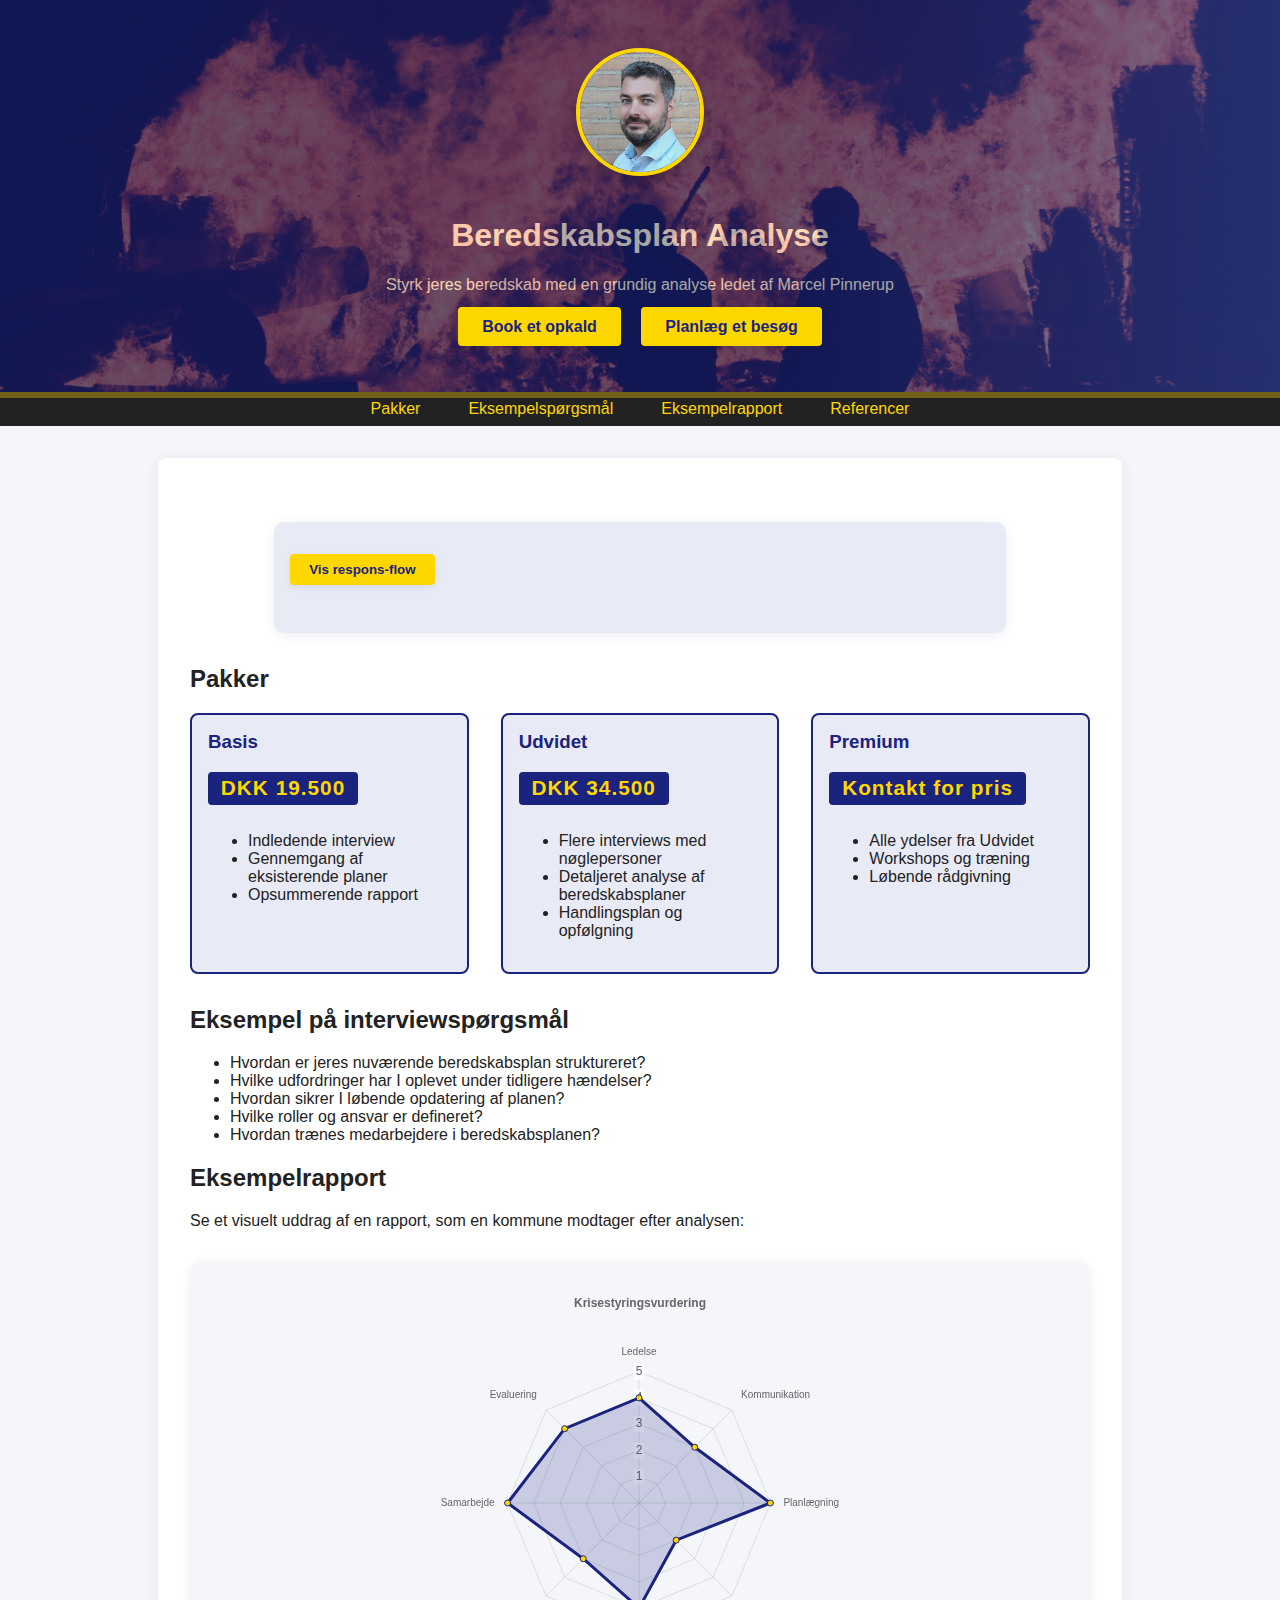
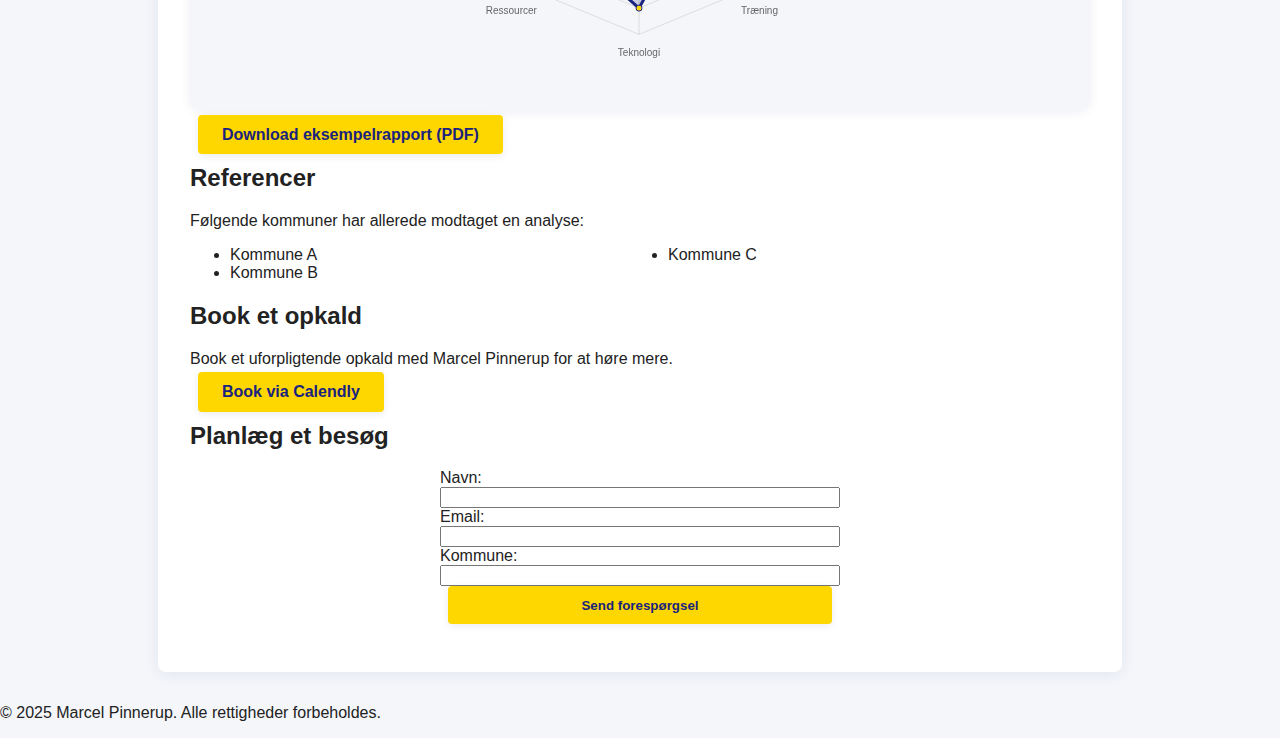
<file: marcelweb/index.html>
<!DOCTYPE html>
<html lang="da">
<head>
    <meta charset="UTF-8">
    <meta name="viewport" content="width=device-width, initial-scale=1.0">
    <title>Beredskabsplan Analyse for Principalities</title>
    <link rel="stylesheet" href="assets/style.css">
</head>
<body>
    <header>
        <div class="hero">
            <img src="assets/marcel.jpg" alt="Marcel Pinnerup" class="profile">
            <h1>Beredskabsplan Analyse</h1>
            <p>Styrk jeres beredskab med en grundig analyse ledet af Marcel Pinnerup</p>
            <div class="cta-buttons">
                <a href="#book-call" class="btn">Book et opkald</a>
                <a href="#plan-visit" class="btn">Planlæg et besøg</a>
            </div>
        </div>
    </header>
    <nav>
        <ul>
            <li><a href="#packages">Pakker</a></li>
            <li><a href="#questions">Eksempelspørgsmål</a></li>
            <li><a href="#sample-report">Eksempelrapport</a></li>
            <li><a href="#references">Referencer</a></li>
        </ul>
    </nav>
    <main>
        <section id="incident-flow" class="incident-flow-section">
            <button class="expand-btn" onclick="toggleFlow()">Vis respons-flow</button>
            <div id="flow-content" style="display:none;">
                <h2>Eksempel på respons-flow</h2>
                <div class="incident-flow">
                    <div class="flow-step">Hændelse opdages</div>
                    <div class="flow-arrow">&#8595;</div>
                    <div class="flow-step">Alarmér ansvarlig person</div>
                    <div class="flow-arrow">&#8595;</div>
                    <div class="flow-step">Iværksæt beredskabsplan</div>
                    <div class="flow-branches">
                        <div class="flow-branch">IT-nedbrud</div>
                        <div class="flow-branch">Brand/ulykke</div>
                    </div>
                    <div class="flow-arrow">&#8595;</div>
                    <div class="flow-step">Kommunikation til medarbejdere</div>
                    <div class="flow-arrow">&#8595;</div>
                    <div class="flow-step">Genopretning og evaluering</div>
                </div>
                <p class="flow-desc">Dette flow er en central del af analysen og hjælper med at planlægge en effektiv respons på hændelser.</p>
            </div>
        </section>
        <section id="packages">
            <h2>Pakker</h2>
            <div class="packages">
                <div class="package">
                    <h3>Basis</h3>
                    <div class="price">DKK 19.500</div>
                    <ul>
                        <li>Indledende interview</li>
                        <li>Gennemgang af eksisterende planer</li>
                        <li>Opsummerende rapport</li>
                    </ul>
                </div>
                <div class="package">
                    <h3>Udvidet</h3>
                    <div class="price">DKK 34.500</div>
                    <ul>
                        <li>Flere interviews med nøglepersoner</li>
                        <li>Detaljeret analyse af beredskabsplaner</li>
                        <li>Handlingsplan og opfølgning</li>
                    </ul>
                </div>
                <div class="package">
                    <h3>Premium</h3>
                    <div class="price">Kontakt for pris</div>
                    <ul>
                        <li>Alle ydelser fra Udvidet</li>
                        <li>Workshops og træning</li>
                        <li>Løbende rådgivning</li>
                    </ul>
                </div>
            </div>
        </section>
        <section id="questions">
            <h2>Eksempel på interviewspørgsmål</h2>
            <ul>
                <li>Hvordan er jeres nuværende beredskabsplan struktureret?</li>
                <li>Hvilke udfordringer har I oplevet under tidligere hændelser?</li>
                <li>Hvordan sikrer I løbende opdatering af planen?</li>
                <li>Hvilke roller og ansvar er defineret?</li>
                <li>Hvordan trænes medarbejdere i beredskabsplanen?</li>
            </ul>
        </section>
        <section id="sample-report">
            <h2>Eksempelrapport</h2>
            <p>Se et visuelt uddrag af en rapport, som en kommune modtager efter analysen:</p>
            <div class="spider-container">
                <canvas id="spiderChart" width="400" height="400" aria-label="Spider diagram" role="img"></canvas>
            </div>
            <a href="assets/sample-report.pdf" class="btn" target="_blank">Download eksempelrapport (PDF)</a>
        </section>
        <section id="references">
            <h2>Referencer</h2>
            <p>Følgende kommuner har allerede modtaget en analyse:</p>
            <ul class="references-list">
                <li>Kommune A</li>
                <li>Kommune B</li>
                <li>Kommune C</li>
            </ul>
        </section>
        <section id="book-call">
            <h2>Book et opkald</h2>
            <p>Book et uforpligtende opkald med Marcel Pinnerup for at høre mere.</p>
            <a href="https://calendly.com/" class="btn" target="_blank">Book via Calendly</a>
        </section>
        <section id="plan-visit">
            <h2>Planlæg et besøg</h2>
            <form class="visit-form">
                <label for="name">Navn:</label>
                <input type="text" id="name" name="name" required>
                <label for="email">Email:</label>
                <input type="email" id="email" name="email" required>
                <label for="kommune">Kommune:</label>
                <input type="text" id="kommune" name="kommune" required>
                <button type="submit" class="btn">Send forespørgsel</button>
            </form>
        </section>
    </main>
    <footer>
                <p>&copy; 2025 Marcel Pinnerup. Alle rettigheder forbeholdes.</p>
        </footer>
        <script src="assets/chart.min.js"></script>
        <script>
        // Spider diagram rendering
        fetch('assets/spiderdata.json')
            .then(response => response.json())
            .then(data => {
                const ctx = document.getElementById('spiderChart').getContext('2d');
                new Chart(ctx, {
                    type: 'radar',
                    data: {
                        labels: data.labels,
                        datasets: data.datasets
                    },
                    options: {
                        responsive: false,
                        plugins: {
                            legend: { display: false },
                            title: { display: true, text: 'Krisestyringsvurdering' }
                        },
                        scales: {
                            r: {
                                min: 0,
                                max: 5,
                                ticks: { stepSize: 1 }
                            }
                        }
                    }
                });
            });
        </script>
        <script>
        function toggleFlow() {
            var flow = document.getElementById('flow-content');
            var btn = document.querySelector('.expand-btn');
            if (flow.style.display === 'none') {
                flow.style.display = 'block';
                btn.textContent = 'Skjul respons-flow';
            } else {
                flow.style.display = 'none';
                btn.textContent = 'Vis respons-flow';
            }
        }
        </script>
        <script src="assets/script.js"></script>
</body>
</html>
</file>
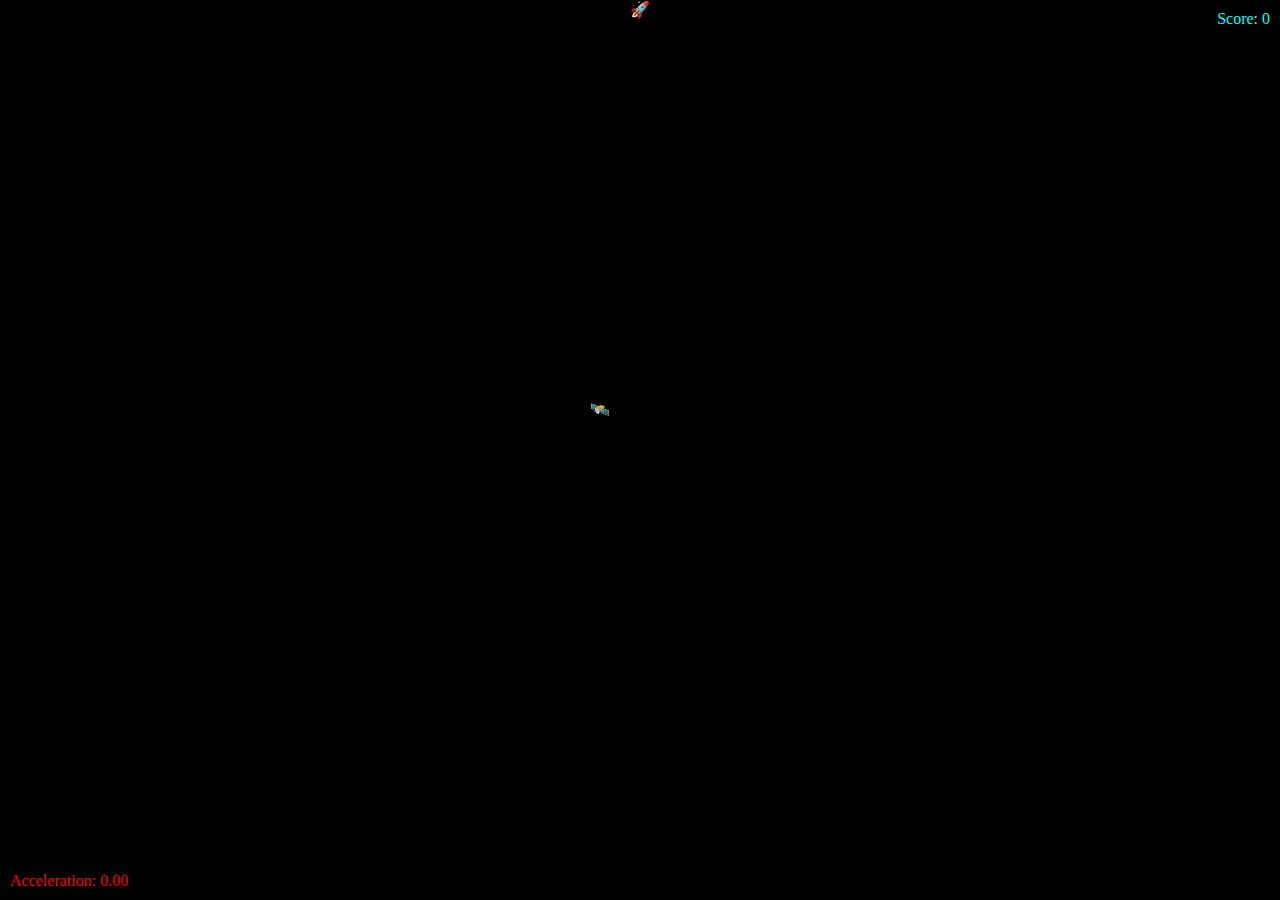
<file: rocketgame/index.html>
<!DOCTYPE html>
<html>
<head>
<style>
  body {
    margin: 0;
    overflow: hidden;
    background-color: black;
  }

  #game-container {
    position: relative;
    width: 100%;
    height: 100vh;
  }

  #rocket {
    position: absolute;
    bottom: 0;
    left: 50%;
    transform: translateX(-50%) rotate(0deg);
    transition: transform 0.1s ease-in-out;
  }
  
  #space-station {
    position: absolute;
    left: 50%;
    top: 50%;
    transform: translate(-50%, -50%);
    width: 100px;
    height: 100px;
  }
  
  #score {
    position: absolute;
    top: 10px;
    right: 10px;
    color: cyan;
  }

  #acceleration {
    position: absolute;
    bottom: 10px;
    left: 10px;
    color: red;
  }
  
</style>
</head>
<body>

<div id="game-container">
  <div id="rocket">🚀</div>
  <div id="space-station">🛰️</div>
  <div id="score">Score: 0</div>
  <div id="acceleration">Acceleration: 0</div>
</div>

<script>
  const rocket = document.getElementById('rocket');
  const spaceStation = document.getElementById('space-station');
  const scoreDisplay = document.getElementById('score');
  const accelerationDisplay = document.getElementById('acceleration');

  let rocketX = window.innerWidth / 2;
  let rocketY = window.innerHeight;
  let rocketSpeedX = 0;
  let rocketSpeedY = 0;
  let rocketRotation = 0;
  let score = 0;
  let accelerationValue = 0;
  let accelerating = false;
  const accelerationIncrement = 0.01;
  const accelerationDecrement = 0.005;
  const maxRocketSpeed = 5;
  const rotationSpeed = 5;

  function updateRocketPosition() {
    if (accelerating) {
      accelerationValue = Math.min(0.2, accelerationValue + accelerationIncrement);
    } else {
      accelerationValue = Math.max(0, accelerationValue - accelerationDecrement);
    }

    rocketSpeedX = Math.max(-maxRocketSpeed, Math.min(rocketSpeedX + accelerationValue * Math.sin(rocketRotation * Math.PI / 180), maxRocketSpeed));
    rocketSpeedY = Math.max(-maxRocketSpeed, Math.min(rocketSpeedY + accelerationValue * -Math.cos(rocketRotation * Math.PI / 180), maxRocketSpeed));

    rocketX = Math.max(0, Math.min(window.innerWidth - rocket.offsetWidth, rocketX + rocketSpeedX));
    rocketY = Math.max(0, Math.min(window.innerHeight - rocket.offsetHeight, rocketY - rocketSpeedY));
    rocket.style.left = rocketX + 'px';
    rocket.style.bottom = rocketY + 'px';

    accelerationDisplay.textContent = `Acceleration: ${accelerationValue.toFixed(2)}`;
    
    checkCollision();
  }

  function checkCollision() {
    let rocketRect = rocket.getBoundingClientRect();
    let stationRect = spaceStation.getBoundingClientRect();
    
    if (
      rocketRect.bottom >= stationRect.top &&
      rocketRect.top <= stationRect.bottom &&
      rocketRect.right >= stationRect.left &&
      rocketRect.left <= stationRect.right
    ) {
      score++;
      scoreDisplay.textContent = 'Score: ' + score;
    }
  }

  function handleKeyPress(event) {
    if (event.key === ' ') {
      accelerating = true;
    } else if (event.key === 'ArrowLeft') {
      rocketRotation -= rotationSpeed;
    } else if (event.key === 'ArrowRight') {
      rocketRotation += rotationSpeed;
    }
    rocket.style.transform = `translateX(-50%) rotate(${rocketRotation}deg)`;
  }

  function handleKeyUp(event) {
    if (event.key === ' ') {
      accelerating = false;
    }
  }

  document.addEventListener('keydown', handleKeyPress);
  document.addEventListener('keyup', handleKeyUp);

  setInterval(updateRocketPosition, 1000 / 30); // Update rocket position 30 times per second
</script>

</body>
</html>
</file>
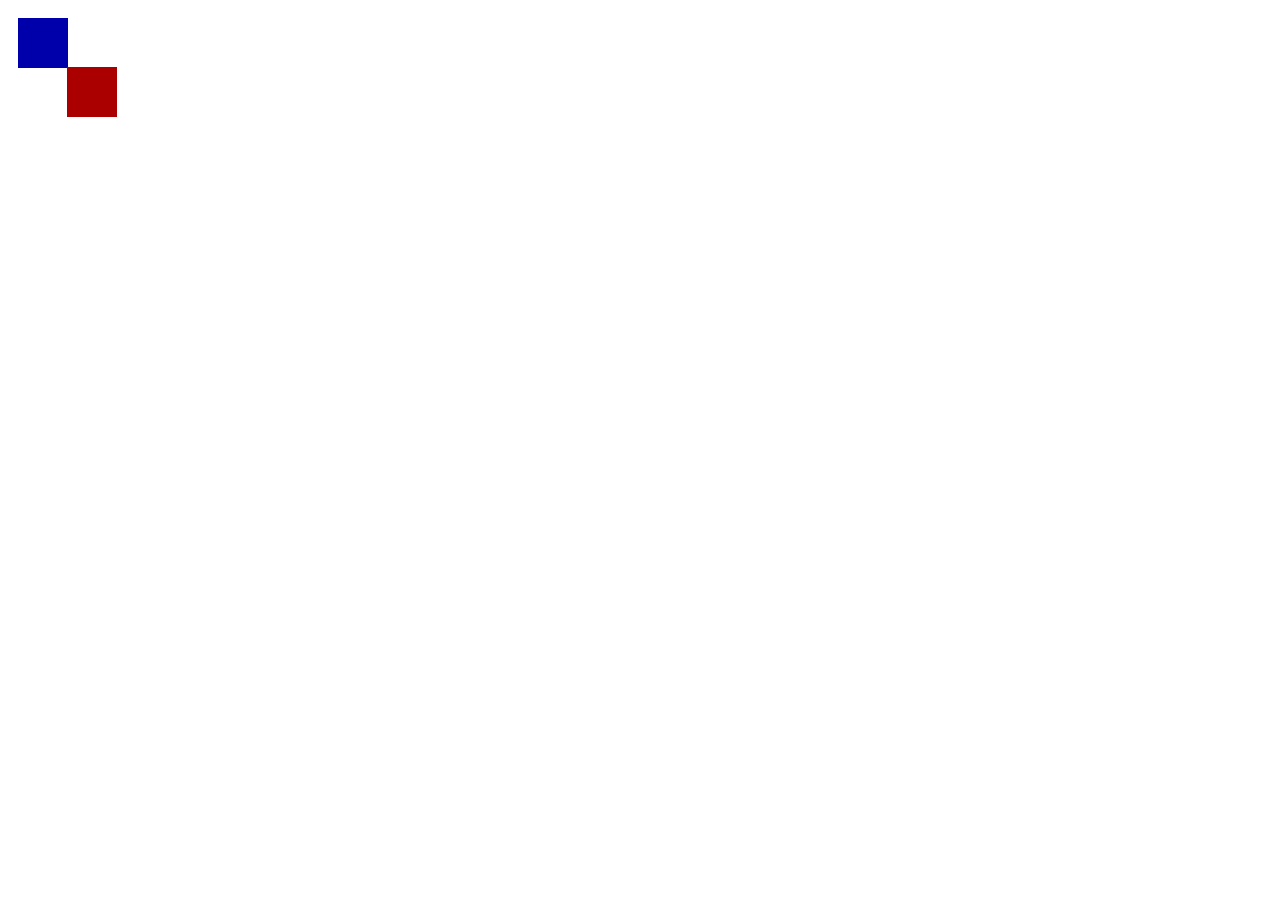
<file: index_dev.html>
<!DOCTYPE html>
<html>
<body>
    
<canvas id="gameCanvas" width="480" height="320"></canvas>

<script>
    var canvas = document.getElementById("gameCanvas");
    var ctx = canvas.getContext("2d");
    
    // Game objects
    var player = {x: 10, y: 10, width: 50, height: 50, color: "#00A"};
    var enemy = {x: 100, y: 100, width: 50, height: 50, color: "#A00"};

    // Game loop
    function gameLoop() {
        // Clear the canvas
        ctx.clearRect(0, 0, canvas.width, canvas.height);
        
        // Draw the player
        ctx.fillStyle = player.color;
        ctx.fillRect(player.x, player.y, player.width, player.height);
        
        // Draw the enemy
        ctx.fillStyle = enemy.color;
        ctx.fillRect(enemy.x, enemy.y, enemy.width, enemy.height);

        // Game logic goes here. For example, to move the enemy towards the player:
        if (enemy.x < player.x) {
            enemy.x += 1;
        } else if (enemy.x > player.x) {
            enemy.x -= 1;
        }

        if (enemy.y < player.y) {
            enemy.y += 1;
        } else if (enemy.y > player.y) {
            enemy.y -= 1;
        }
    }

    // Start the game loop
    setInterval(gameLoop, 1000 / 60); // 60 frames per second
</script>

</body>
</html>
</file>
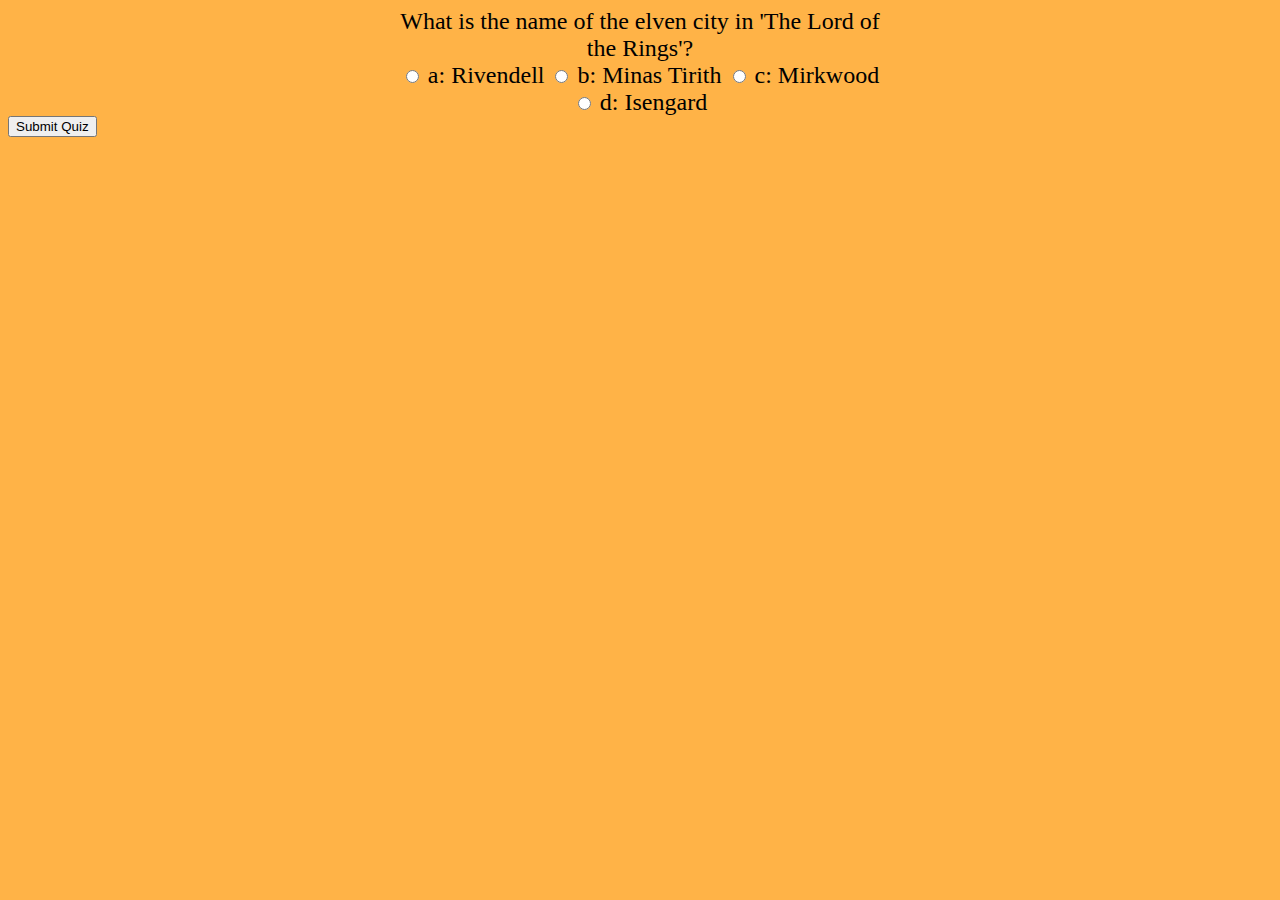
<file: index_freja.html>
<!DOCTYPE html>
<html>
  <head>
    <meta charset="UTF-8">
    <title>Quiz Game</title>
    <link rel="stylesheet" type="text/css" href="style.css">
  </head>
  <body>
    <div class="quiz-container">
      <div id="quiz"></div>
    </div>
    <button id="submit">Submit Quiz</button>
    <div id="results"></div>
    <script src="script.js"></script>
  </body>
</html>
</file>
<file: marcelweb/assets/style.css>
/* Incident flowchart styles */
.incident-flow-section {
    background: #e8eaf6;
    border-radius: 10px;
    margin: 2rem 0;
    padding: 2rem 1rem;
    box-shadow: 0 2px 12px rgba(26,35,126,0.07);
    max-width: 700px;
    margin-left: auto;
    margin-right: auto;
}
.incident-flow {
    display: flex;
    flex-direction: column;
    align-items: center;
    gap: 0.3rem;
    font-size: 1.1rem;
    margin-bottom: 1rem;
}
.flow-step {
    background: #fff;
    border: 2px solid #1a237e;
    color: #1a237e;
    border-radius: 6px;
    padding: 0.7rem 1.5rem;
    font-weight: 600;
    min-width: 220px;
    text-align: center;
    box-shadow: 0 1px 6px rgba(26,35,126,0.06);
}
.flow-arrow {
    font-size: 2rem;
    color: #3949ab;
    margin: 0.1rem 0;
}
.flow-branches {
    display: flex;
    gap: 2rem;
    margin: 0.7rem 0 0.2rem 0;
    justify-content: center;
}
.flow-branch {
    background: #ffd700;
    color: #1a237e;
    border-radius: 6px;
    padding: 0.6rem 1.2rem;
    font-weight: 600;
    border: 2px solid #1a237e;
    min-width: 120px;
    text-align: center;
    box-shadow: 0 1px 6px rgba(26,35,126,0.06);
}
.flow-desc {
    text-align: center;
    color: #3949ab;
    font-size: 1rem;
    margin-top: 1rem;
}
body {
    font-family: 'Segoe UI', Arial, sans-serif;
    margin: 0;
    background: #f4f6fa;
    color: #222;
}
header {
    background: linear-gradient(90deg, #1a237e 60%, #3949ab 100%);
    color: #fff;
    padding: 2rem 0 1rem 0;
    text-align: center;
}
.hero {
    max-width: 700px;
    margin: 0 auto;
}
.profile {
    width: 120px;
    height: 120px;
    border-radius: 50%;
    border: 4px solid #ffd700;
    margin-bottom: 1rem;
    object-fit: cover;
    box-shadow: 0 4px 16px rgba(0,0,0,0.2);
    position: relative;
    z-index: 10;
    background: #fff;
}
.cta-buttons {
    margin: 1.5rem 0;
    position: relative;
    z-index: 10;
}
.btn {
    background: #ffd700;
    color: #1a237e;
    padding: 0.7rem 1.5rem;
    border: none;
    border-radius: 4px;
    font-weight: bold;
    text-decoration: none;
    margin: 0 0.5rem;
    transition: background 0.2s;
    box-shadow: 0 2px 8px rgba(0,0,0,0.08);
}
.btn:hover {
    background: #fffde7;
}
nav {
    background: #222;
    color: #fff;
    padding: 0.5rem 0;
}
nav ul {
    list-style: none;
    display: flex;
    justify-content: center;
    margin: 0;
    padding: 0;
}
nav li {
    margin: 0 1.5rem;
}
nav a {
    color: #ffd700;
    text-decoration: none;
    font-weight: 500;
}
main {
    max-width: 900px;
    margin: 2rem auto;
    background: #fff;
    border-radius: 8px;
    box-shadow: 0 2px 16px rgba(26,35,126,0.08);
    padding: 2rem;
}
.packages {
    display: flex;
    gap: 2rem;
    justify-content: space-between;
    margin-bottom: 2rem;
}
.package {
    background: #e8eaf6;
    border: 2px solid #1a237e;
    border-radius: 8px;
    padding: 1rem;
    flex: 1;
    min-width: 200px;
    position: relative;
}
.price {
    font-size: 1.3rem;
    font-weight: bold;
    color: #ffd700;
    background: #1a237e;
    padding: 0.3rem 0.8rem;
    border-radius: 4px;
    display: inline-block;
    margin-bottom: 0.7rem;
    letter-spacing: 1px;
}
.spider-container {
    display: flex;
    justify-content: center;
    align-items: center;
    margin: 2rem 0 1rem 0;
    background: #f4f6fa;
    border-radius: 12px;
    box-shadow: 0 2px 12px rgba(26,35,126,0.07);
    padding: 1.5rem 0;
}
.package h3 {
    color: #1a237e;
    margin-top: 0;
}
.references-list {
    columns: 2;
    margin-top: 1rem;
}
header {
    background: linear-gradient(90deg, #1a237e 60%, #3949ab 100%);
    color: #fff;
    padding: 0;
    text-align: center;
    position: relative;
}
.hero {
    max-width: 700px;
    margin: 0 auto;
    position: relative;
    z-index: 2;
    padding: 3rem 1rem 2rem 1rem;
}
.hero::before {
    content: '';
    position: absolute;
    top: 0;
    left: 50%;
    transform: translateX(-50%);
    width: 100vw;
    height: 100%;
    min-height: 350px;
    background: url('issy-bailey-tEIHSmfwznM-unsplash.jpg') center/cover no-repeat;
    opacity: 0.35;
    z-index: 1;
    border-bottom: 6px solid #ffd700;
}
.expand-btn {
    background: #ffd700;
    color: #1a237e;
    border: none;
    border-radius: 4px;
    padding: 0.5rem 1.2rem;
    font-weight: bold;
    margin-bottom: 1rem;
    cursor: pointer;
    box-shadow: 0 2px 8px rgba(0,0,0,0.08);
    transition: background 0.2s;
}
.expand-btn:hover {
    background: #fffde7;
}
.profile {
    border-top: 4px solid #ffd700;
}
.visit-form {
    display: flex;
    flex-direction: column;
    max-width: 400px;
    margin: 1rem auto;
    position: relative;
    z-index: 2;
}
.visit-form input, .visit-form button {
 .visit-form input, .visit-form button {
    padding: 0.6rem;
    border-radius: 4px;
    border: 1px solid #bbb;
    font-size: 1rem;
}
.visit-form button {
    background: #ffd700;
    color: #1a237e;
    border: none;
    font-weight: bold;
    cursor: pointer;
}
.visit-form button:hover {
    background: #fffde7;
}
@media (max-width: 900px) {
    .packages {
        flex-direction: column;
        gap: 1rem;
    }
    main {
        padding: 1rem;
    }
}
</file>
<file: style.css>
.quiz-container {
    width: 500px;
    margin: 0 auto;
    font-size: x-large;
  }
  body {
    background-color: #FFB347; /* This is a warm orange color */
  }
</file>
